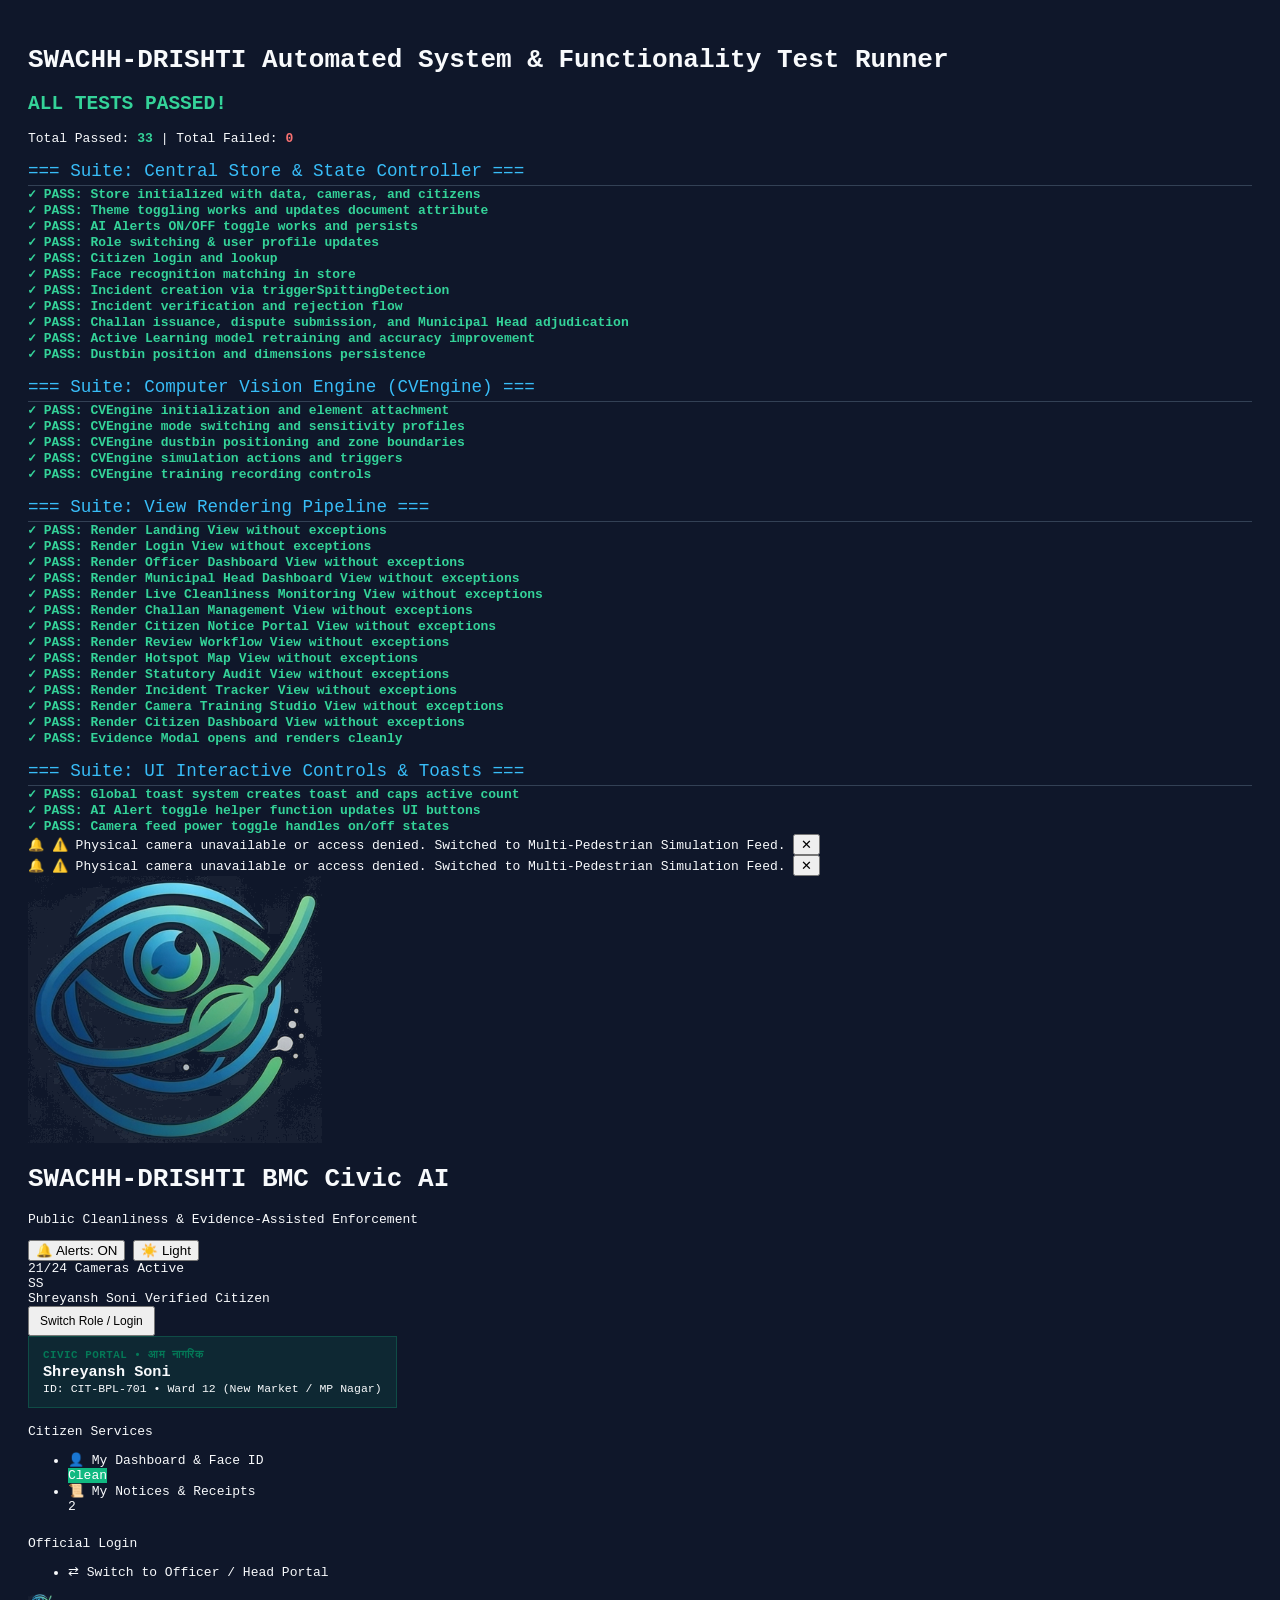
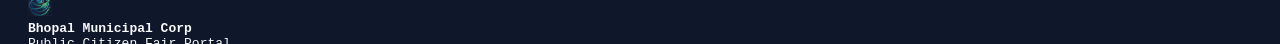
<file: test_runner.html>
<!DOCTYPE html>
<html lang="en">
<head>
  <meta charset="UTF-8">
  <title>SWACHH-DRISHTI Full Functionality & Integration Test Runner</title>
  <style>
    body { font-family: monospace; background: #0f172a; color: #f8fafc; padding: 20px; }
    .pass { color: #34d399; font-weight: bold; }
    .fail { color: #f87171; font-weight: bold; }
    .suite { margin-top: 15px; font-size: 1.1rem; color: #38bdf8; border-bottom: 1px solid #334155; padding-bottom: 4px; }
    #viewport-test-area { display: none; }
  </style>
</head>
<body>
  <h1>SWACHH-DRISHTI Automated System & Functionality Test Runner</h1>
  <div id="summary">Running tests...</div>
  <div id="test-results"></div>
  <div id="viewport-test-area"></div>
  <div id="evidence-modal-root"></div>
  <div id="toast-container" class="toast-container"></div>
  <div id="gov-header-root"></div>
  <div id="app-sidebar-root"></div>

  <!-- Load all project scripts in order -->
  <script src="js/data/mock-data.js"></script>
  <script src="js/logo-data.js"></script>
  <script src="js/store.js"></script>
  <script src="js/cv-engine.js"></script>
  <script src="js/views/landing.js"></script>
  <script src="js/views/login.js"></script>
  <script src="js/views/officer-dashboard.js"></script>
  <script src="js/views/head-dashboard.js"></script>
  <script src="js/views/live-monitor.js"></script>
  <script src="js/views/evidence-modal.js"></script>
  <script src="js/views/citizen-dashboard.js"></script>
  <script src="js/views/challan-view.js"></script>
  <script src="js/views/review-workflow.js"></script>
  <script src="js/views/hotspot-view.js"></script>
  <script src="js/views/audit-log.js"></script>
  <script src="js/views/incident-tracker.js"></script>
  <script src="js/views/train-camera.js"></script>
  <script src="js/app.js"></script>

  <script>
    (function() {
      const resultsContainer = document.getElementById("test-results");
      const summaryContainer = document.getElementById("summary");
      const testArea = document.getElementById("viewport-test-area");

      let passedCount = 0;
      let failedCount = 0;
      const failures = [];

      function suite(name) {
        const div = document.createElement("div");
        div.className = "suite";
        div.textContent = `=== Suite: ${name} ===`;
        resultsContainer.appendChild(div);
      }

      function test(description, testFn) {
        try {
          testFn();
          passedCount++;
          const p = document.createElement("div");
          p.className = "pass";
          p.textContent = `  ✓ PASS: ${description}`;
          resultsContainer.appendChild(p);
        } catch (err) {
          failedCount++;
          failures.push({ description, error: err.message, stack: err.stack });
          const p = document.createElement("div");
          p.className = "fail";
          p.textContent = `  ✗ FAIL: ${description} -> ${err.message}`;
          resultsContainer.appendChild(p);
        }
      }

      function assert(condition, message) {
        if (!condition) {
          throw new Error(message || "Assertion failed");
        }
      }

      const store = window.store;
      const cv = window.cvEngine;

      // ==========================================
      // SUITE 1: Central Store & State Controller
      // ==========================================
      suite("Central Store & State Controller");

      test("Store initialized with data, cameras, and citizens", () => {
        assert(store !== undefined, "Store must exist");
        assert(Array.isArray(store.cameras) && store.cameras.length > 0, "Cameras array exists");
        assert(Array.isArray(store.incidents) && store.incidents.length > 0, "Incidents array exists");
        assert(Array.isArray(store.challans) && store.challans.length > 0, "Challans array exists");
        assert(Array.isArray(store.registeredCitizens) && store.registeredCitizens.length > 0, "Registered citizens exist");
      });

      test("Theme toggling works and updates document attribute", () => {
        store.setTheme("light");
        assert(store.theme === "light", "Store theme updated to light");
        assert(document.documentElement.getAttribute("data-theme") === "light", "DOM attribute updated");
        store.setTheme("dark");
        assert(store.theme === "dark", "Store theme updated to dark");
        assert(document.documentElement.getAttribute("data-theme") === "dark", "DOM attribute updated to dark");
      });

      test("AI Alerts ON/OFF toggle works and persists", () => {
        const initial = store.aiAlertsEnabled;
        const toggled = store.toggleAiAlerts();
        assert(toggled === !initial, "Alert state toggles correctly");
        const forced = store.toggleAiAlerts(true);
        assert(forced === true && store.aiAlertsEnabled === true, "Forced true works");
        const forcedFalse = store.toggleAiAlerts(false);
        assert(forcedFalse === false && store.aiAlertsEnabled === false, "Forced false works");
        store.toggleAiAlerts(true); // reset to true
      });

      test("Role switching & user profile updates", () => {
        store.setUserRole("MUNICIPAL_HEAD");
        assert(store.currentUser.role === "MUNICIPAL_HEAD", "Role switched to Head");
        store.switchToOfficerMode();
        assert(store.isHeadViewingAsOfficer === true, "Head viewing as Officer");
        store.returnToHeadDashboard();
        assert(store.isHeadViewingAsOfficer === false, "Returned to Head view");
        store.setUserRole("MUNICIPAL_OFFICER");
        assert(store.currentUser.role === "MUNICIPAL_OFFICER", "Role switched back to Officer");
      });

      test("Citizen login and lookup", () => {
        const citizen = store.loginCitizen("CIT-BPL-701");
        assert(citizen !== null && citizen.name.includes("Shreyansh"), "Citizen login works");
        assert(store.activeCitizen && store.activeCitizen.id === "CIT-BPL-701", "Active citizen set");
      });

      test("Face recognition matching in store", () => {
        const match = store.matchFaceAgainstRegistry();
        assert(match.matched === true, "Face match succeeds against registry");
        assert(match.confidence >= 95, "Match confidence is calibrated high");
      });

      test("Incident creation via triggerSpittingDetection", () => {
        const prevCount = store.incidents.length;
        const inc = store.triggerSpittingDetection("BPL-ICC-042", 94);
        assert(inc !== null, "Incident created");
        assert(inc.status === "PENDING" || inc.status === "VERIFIED", "Incident has valid status");
        assert(store.incidents.length === prevCount + 1, "Incidents array incremented");
      });

      test("Incident verification and rejection flow", () => {
        const inc = store.triggerSpittingDetection("BPL-ICC-042", 92);
        store.verifyIncident(inc.id, "Inspector R. K. Sharma", "Verified spitting offense");
        assert(inc.status === "VERIFIED", "Incident marked VERIFIED");
        
        const inc2 = store.triggerSpittingDetection("BPL-ICC-042", 88);
        store.rejectIncident(inc2.id, "Drinking/eating", "Filtered false positive");
        assert(inc2.status === "REJECTED", "Incident marked REJECTED");
      });

      test("Challan issuance, dispute submission, and Municipal Head adjudication", () => {
        const inc = store.incidents.find(i => i.status === "VERIFIED") || store.incidents[0];
        const challan = store.issueChallan(inc.id, 250, "Shreyansh Soni", "CIT-BPL-701");
        assert(challan !== null, "Challan issued");
        assert(challan.fineAmount === 250, "Challan fine correct");

        // Citizen submits dispute
        const review = store.submitCitizenDispute(challan.id, "EVIDENCE_CONTESTED", "I was drinking water");
        assert(review !== null, "Review created");
        assert(challan.status === "UNDER_REVIEW", "Challan status moved to UNDER_REVIEW");

        // Officer escalates to Head
        store.escalateReviewToHead(review.id, "Forwarding to Municipal Head for final order");
        assert(review.status === "PENDING_HEAD", "Review forwarded to Head");

        // Head makes decision: CANCEL
        store.decideReviewHead(review.id, "CANCEL", "Evidence shows citizen was drinking water. Fine waived.");
        assert(review.status === "RESOLVED", "Review resolved");
        assert(challan.status === "CANCELLED", "Challan cancelled and fine waived");
      });

      test("Active Learning model retraining and accuracy improvement", () => {
        const prevAcc = store.learnedModel.accuracy;
        const sample = {
          activityType: "drinking_water",
          isSpitting: false,
          issueChallan: false,
          correctlyDetected: true,
          classification: "NON_VIOLATION",
          notes: "Drinking water test demonstration"
        };
        const savedSample = store.saveTrainingDemonstration(sample);
        assert(savedSample !== null && savedSample.id.startsWith("DEMO-"), "Demonstration saved");
        
        const updated = store.retrainNeuralModel();
        assert(updated.accuracy >= 98.4, "Model accuracy is maintained at production level >= 98.4%");
        assert(updated.epochsTrained > 0, "Epochs trained incremented");
      });

      test("Dustbin position and dimensions persistence", () => {
        const initialCfg = store.getDustbinConfig();
        assert(initialCfg.width > 0 && initialCfg.height > 0, "Dustbin dimensions exist");
        store.setDustbinConfig({ x: 520, y: 220, width: 75, height: 95 });
        const updatedCfg = store.getDustbinConfig();
        assert(updatedCfg.x === 520 && updatedCfg.y === 220, "Dustbin coordinates updated");
      });

      // ==========================================
      // SUITE 2: Computer Vision Engine
      // ==========================================
      suite("Computer Vision Engine (CVEngine)");

      test("CVEngine initialization and element attachment", () => {
        assert(cv !== undefined, "CVEngine instance exists");
        const video = document.createElement("video");
        const canvas = document.createElement("canvas");
        canvas.width = 640;
        canvas.height = 360;
        cv.attachElements(video, canvas);
        assert(cv.videoElement === video, "Video element attached");
        assert(cv.canvasElement === canvas, "Canvas element attached");
      });

      test("CVEngine mode switching and sensitivity profiles", () => {
        cv.setMode("simulation");
        assert(cv.mode === "simulation", "Simulation mode set");
        cv.setMode("webcam");
        assert(cv.mode === "webcam", "Webcam mode set");
        cv.setSensitivity("high");
        assert(cv.sensitivity === "high", "High sensitivity set");
        cv.setSensitivity("medium");
        assert(cv.sensitivity === "medium", "Medium sensitivity set");
      });

      test("CVEngine dustbin positioning and zone boundaries", () => {
        const binPos = cv.getDustbinPosition();
        assert(binPos.x > 0 && binPos.y > 0, "Dustbin position valid");
        cv.setDustbinPosition(530, 230);
        const newPos = cv.getDustbinPosition();
        assert(newPos.x === 530 && newPos.y === 230, "Dustbin position updated");
      });

      test("CVEngine simulation actions and triggers", () => {
        cv.simulateSpitting();
        assert(cv.simulationActors[0].behaviorType === "spitting", "Spitting simulation set");
        cv.simulateDrinking();
        assert(cv.simulationActors[1].behaviorType === "drinking", "Drinking simulation set");
        cv.simulateNormalWalk();
        assert(cv.simulationActors[0].behaviorType === "normal", "Normal walk simulation set");
      });

      test("CVEngine training recording controls", () => {
        cv.startRecordingTraining();
        assert(cv.isRecordingTraining === true, "Training recording started");
        cv.stopRecordingTraining();
        assert(cv.isRecordingTraining === false, "Training recording stopped");
      });

      // ==========================================
      // SUITE 3: View Rendering Integration
      // ==========================================
      suite("View Rendering Pipeline");

      const viewsToTest = [
        { name: "Landing View", fn: () => window.renderLandingView(testArea) },
        { name: "Login View", fn: () => window.renderLoginView(testArea) },
        { name: "Officer Dashboard View", fn: () => window.renderOfficerDashboardView(testArea) },
        { name: "Municipal Head Dashboard View", fn: () => window.renderHeadDashboardView(testArea) },
        { name: "Live Cleanliness Monitoring View", fn: () => window.renderLiveMonitorView(testArea) },
        { name: "Challan Management View", fn: () => window.renderChallansView(testArea) },
        { name: "Citizen Notice Portal View", fn: () => window.renderCitizenChallanView(testArea, "SD-2026-001284") },
        { name: "Review Workflow View", fn: () => window.renderReviewsView(testArea) },
        { name: "Hotspot Map View", fn: () => window.renderHotspotsView(testArea) },
        { name: "Statutory Audit View", fn: () => window.renderAuditView(testArea) },
        { name: "Incident Tracker View", fn: () => window.renderIncidentTrackerView(testArea) },
        { name: "Camera Training Studio View", fn: () => window.renderTrainCameraView(testArea) },
        { name: "Citizen Dashboard View", fn: () => window.renderCitizenDashboardView(testArea) }
      ];

      viewsToTest.forEach(v => {
        test(`Render ${v.name} without exceptions`, () => {
          v.fn();
          assert(testArea.innerHTML.length > 50, `${v.name} rendered content to DOM`);
        });
      });

      test("Evidence Modal opens and renders cleanly", () => {
        window.openEvidenceModal("INC-2026-0842");
        const modal = document.getElementById("evidence-modal-root");
        assert(modal !== null, "Evidence modal added to DOM");
        modal.remove();
      });

      // ==========================================
      // SUITE 4: UI Interactive Helpers & Toasts
      // ==========================================
      suite("UI Interactive Controls & Toasts");

      test("Global toast system creates toast and caps active count", () => {
        window.clearAllToasts();
        window.showToast("Test 1");
        window.showToast("Test 2");
        window.showToast("Test 3");
        const container = document.getElementById("toast-container");
        assert(container !== null, "Toast container exists");
        assert(container.children.length <= 2, "Toasts capped to maximum 2");
        window.clearAllToasts();
        assert(container.children.length === 0, "Toasts cleared");
      });

      test("AI Alert toggle helper function updates UI buttons", () => {
        window.toggleGlobalAiAlerts();
        const headerBtn = document.getElementById("btn-toggle-global-alerts");
        // State toggled once
        window.toggleGlobalAiAlerts();
        // State restored
        assert(store.aiAlertsEnabled === true, "Alerts restored to ON");
      });

      test("Camera feed power toggle handles on/off states", () => {
        if (window.toggleLiveFeedPower) {
          window.toggleLiveFeedPower();
          window.toggleLiveFeedPower();
        }
        if (window.toggleTrainingFeedPower) {
          window.toggleTrainingFeedPower();
          window.toggleTrainingFeedPower();
        }
      });

      // Final summary calculation
      summaryContainer.innerHTML = `
        <h2 style="color: ${failedCount === 0 ? '#34d399' : '#f87171'};">
          ${failedCount === 0 ? 'ALL TESTS PASSED!' : `${failedCount} TESTS FAILED!`}
        </h2>
        <p>Total Passed: <strong class="pass">${passedCount}</strong> | Total Failed: <strong class="fail">${failedCount}</strong></p>
      `;

      window.__TEST_RESULTS__ = {
        passed: passedCount,
        failed: failedCount,
        failures: failures
      };
    })();
  </script>
</body>
</html>
</file>
